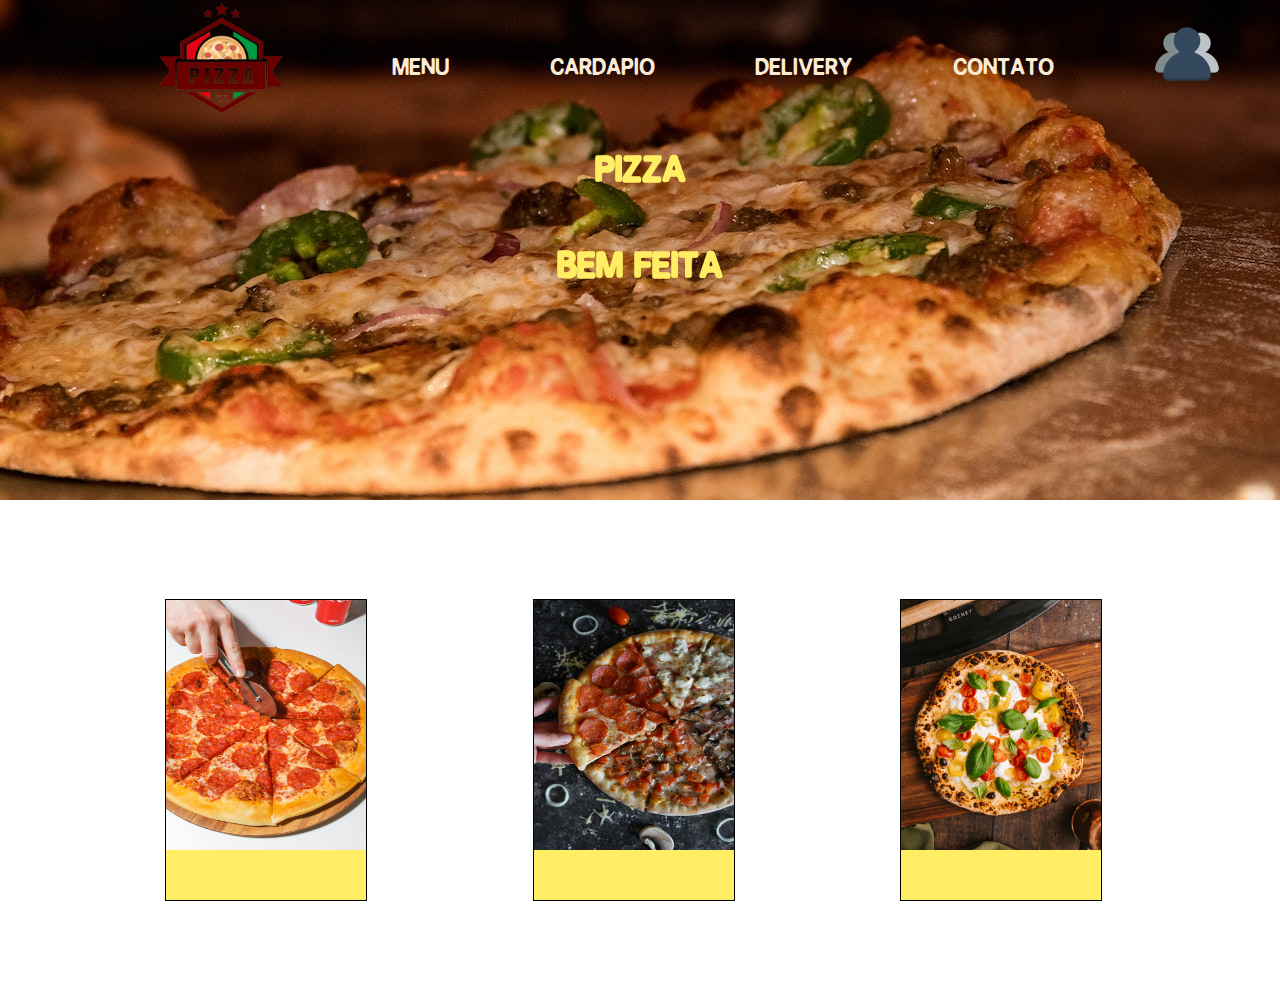
<file: AULA DIA 2504/index.html>
<!DOCTYPE html>
<html lang="pt-br">
<head>
    <meta charset="UTF-8">
    <meta http-equiv="X-UA-Compatible" content="IE=edge">
    <meta name="viewport" content="width=device-width, initial-scale=1.0">
    <title>Mamma Mia</title>
    <link rel="stylesheet" href="style.css">

</head>
<body>
    <header>
        <nav>
            <ul>
                <li> <img src="logo-removebg-preview.png" width="150px" alt=""> </li>
                <li>MENU</li>
                <li>CARDAPIO</li>
                <li>DELIVERY</li>
                <li>CONTATO</li>
                <li> <img src="logousuario.png" alt=""> </li>
            </ul>
        </nav>
        <h1>PIZZA</h1> </br>
        <h1>BEM FEITA</h1>
    </header>

    <main>
        <section>
            <div class="container01">
                <div id="card">
                    <div id="img-card">
                        <img src="calabresa.jpg" width="100%" height="250px" alt="">
                    </div>
                    <div id="texto-card">

                    </div>
                </div>
                <div id="card2">
                    <div id="img-card">
                        <img src="frango.jpg" width="100%" height="250px" alt="">
                    </div>
                    <div id="texto-card">

                    </div>
                </div>
                <div id="card3">
                    <div id="img-card">
                        <img src="portguesa2.jpg" width="100%" alt="">
                    </div>
                    <div id="texto-card">

                    </div>
                </div>
            </div>
        </section>
    </main>

    <footer>

    </footer>
</body>
</html>
</file>
<file: AULA DIA 2504/style.css>
*{
    margin: 0;
}
@font-face {
    font-family: fonte_pizza;
    src: url(CHEESEPIZZA.ttf);
}

.container01{
    height: 500px;
    width: 99%;
    display: flex;
    flex-direction: row;
    justify-content: space-evenly;
    align-items: center;
}
header{
    height: 500px;
    background-image: url(pexels-eneida-nieves-905847\ \(7\).jpg);
    background-repeat: no-repeat;
    background-size: cover;
    background-position: center;
   
}

nav ul{
    height: 120px;
    width: 100%;
    display: flex;
    justify-content: space-evenly;
    align-items: center;  
}
li{
    font-family: fonte_pizza;
    color: antiquewhite;
    font-size: 35px;
    list-style-type: none;
}
h1{
    color: #FFEE63;
    text-align: center;
    font-family: fonte_pizza;
    font-size: 55px;
}
#card{
    height: 300px;
    width: 200px;
    border: 1px solid black;
}
#card2{
    height: 300px;
    width: 200px;
    border: 1px solid black;
}
#card3{
    height: 300px;
    width: 200px;
    border: 1px solid black;
}
#img-card{
    height: 250px;
}
#texto-card{
    height: 50px;
    background-color: #FFEE63;
    width: 100%;
    margin: 0%;
}
</file>
